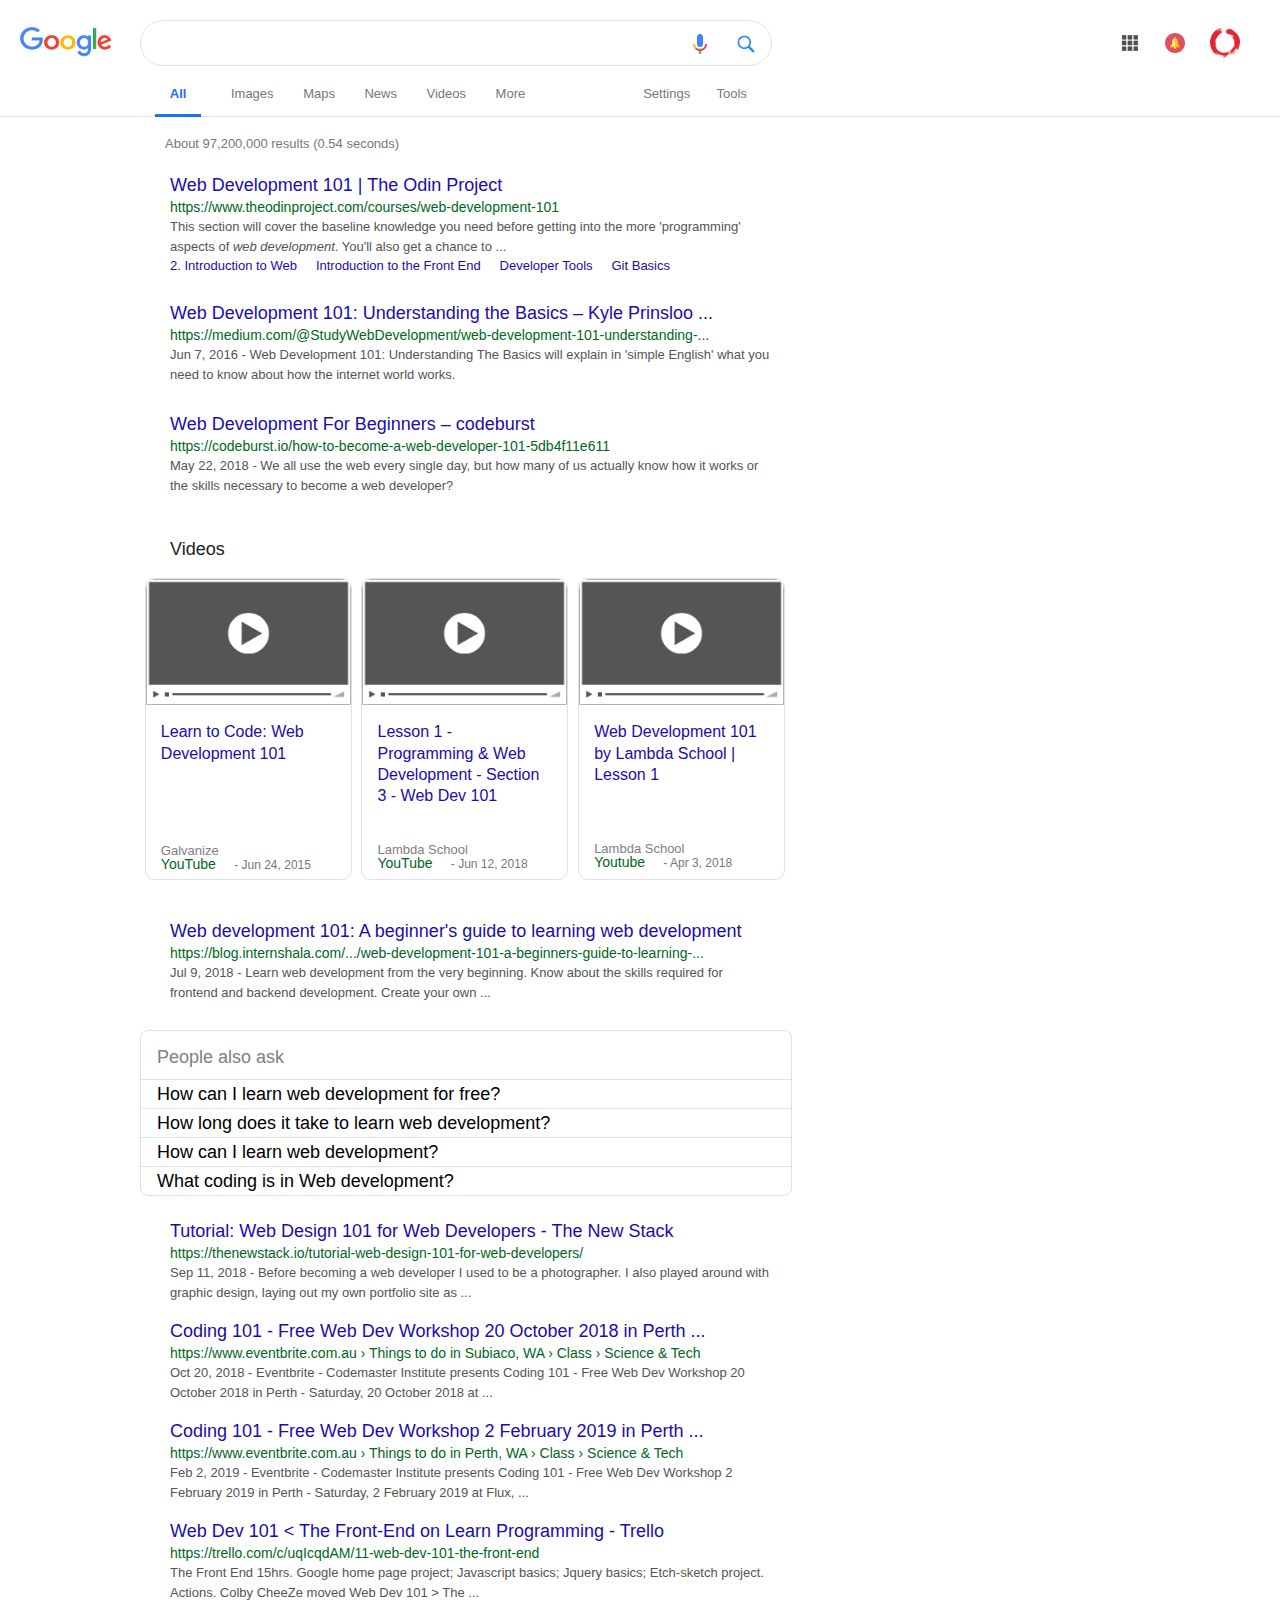
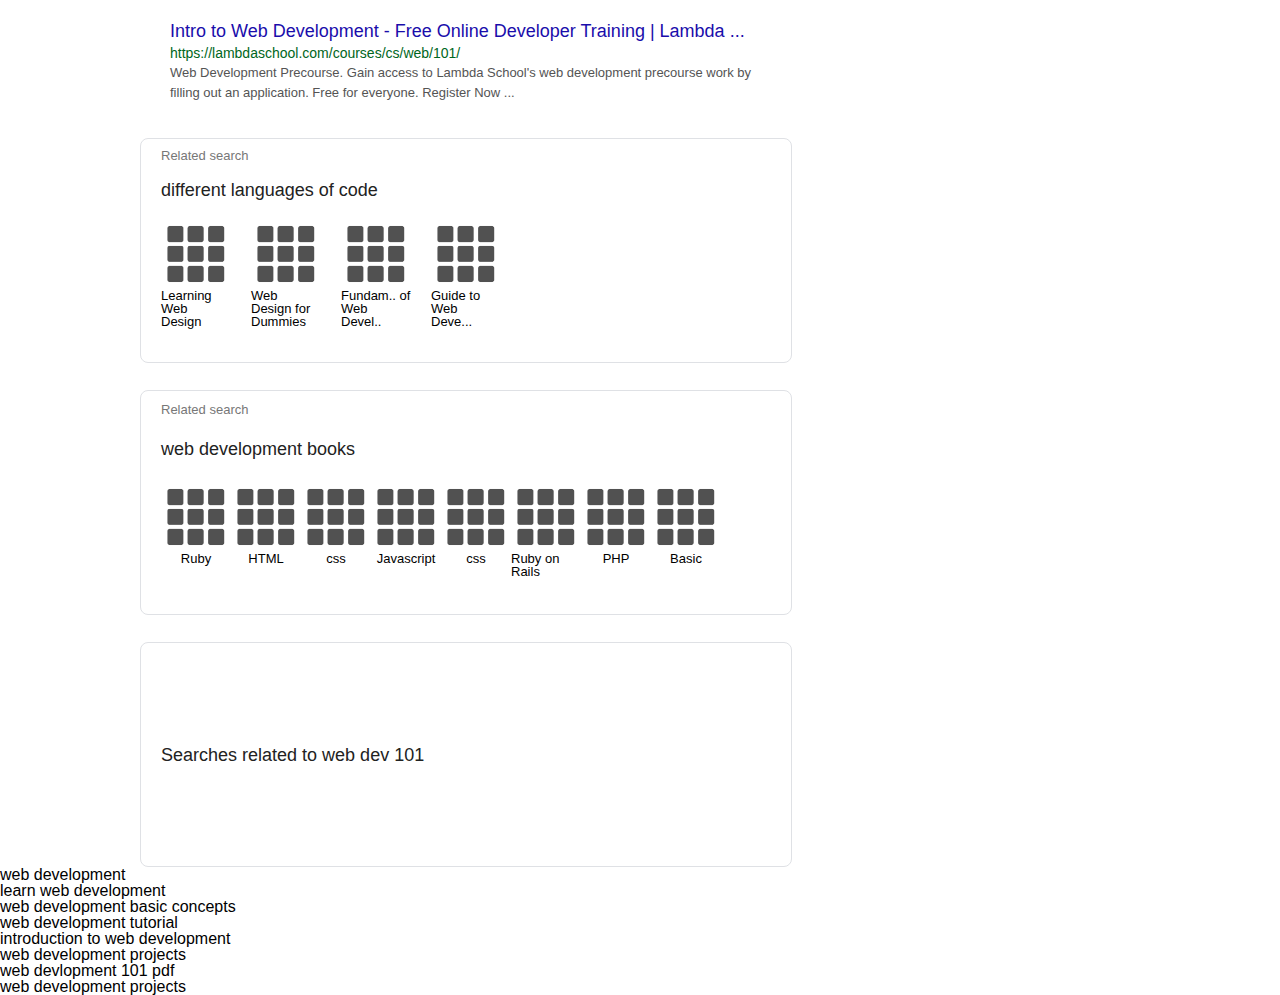
<file: index.html>
<!DOCTYPE html>
<html lang="en" dir="ltr">
  <head>
    <meta charset="utf-8">
    <link rel="stylesheet" href="style.css">
    <title>web dev 101 - Google Search</title>
  </head>
  <body>
    <!-- Header -->
    <div class="top-foot">
      <div class="">
        <img class="logo" src="img/logo.png" alt="">
      </div>
      <div class="search-border">
        <form class="" action="index.html" method="post">
          <input type="text" name="" value="">
        </form>
        <button type="button" name="button"><img class="searchicon-a"src="img/mic.png" alt=""></button>
        <button type="button" name="button"><img class="searchicon-b"src="img/mag.png" alt=""></button>
      </div>
      <div class="headicon">
        <img class="navicon " src="img/grid-menu.png" alt="">
        <img class="navicon" src="img/bell.png" alt="">
        <img class="navicon navicon1" src="img/circle.png" alt="">
      </div>
    </div>

    <div class="foot-bottom">
      <nav class="navleft">
        <ul>
          <li class="selected">All</li>
          <li>Images</li>
          <li>Maps</li>
          <li>News</li>
          <li>Videos</li>
          <li>More</li>
        </ul>
      </nav>
      <nav class="navright">
        <ul>
          <li>Settings</li>
          <li>Tools</li>
        </ul>
      </nav>
    </div>

    <div class="result-no">
      <p>About 97,200,000 results (0.54 seconds)</p>
    </div>

    <!-- Main -->
    <main>
      <div class="first3 art-results">
        <article class="art1">
          <h2><a href="#">Web Development 101 | The Odin Project</a></h2>
          <p class="domain">https://www.theodinproject.com/courses/web-development-101</p>
          <p class="disc">This section will cover the baseline knowledge you need before getting into the more 'programming' aspects of <em>web development</em>. You'll also get a chance to ...</p>
          <ul class ="keywords">
            <li>2. Introduction to Web</li>
            <li>Introduction to the Front End</li>
            <li>Developer Tools</li>
            <li>Git Basics</li>
          </ul>
        </article>
        <article class="art2">
          <h2><a href="#">Web Development 101: Understanding the Basics – Kyle Prinsloo ...</a></h2>
          <p class="domain">https://medium.com/@StudyWebDevelopment/web-development-101-understanding-...
          </p>
          <p class="disc">Jun 7, 2016 - Web Development 101: Understanding The Basics will explain in 'simple English' what you need to know about how the internet world works.</p>
        </article>
        <article class="art3">
          <h2><a href="#">Web Development For Beginners – codeburst</a></h2>
          <p class="domain">https://codeburst.io/how-to-become-a-web-developer-101-5db4f11e611
          </p>
          <p class="disc">May 22, 2018 - We all use the web every single day, but how many of us actually know how it works or the skills necessary to become a web developer?</p>
        </article>
      </div>
      <div class="video">
        <h3>Videos</h3>
      </div>
      <div class="video-arts">
        <article class="video-a">
          <img class="vid-a"src="img/vid.png" alt="">
          <h2>Learn to Code: Web Development 101</h2>
          <p class="accountname acc1">Galvanize</p>
          <p class="a-date"><span>YouTube</span> - Jun 24, 2015</p>
        </article>
        <article class="video-a">
          <img class="vid-a"src="img/vid.png" alt="">
          <h2>Lesson 1 - Programming & Web Development - Section 3 - Web Dev 101</h2>
          <p class="accountname acc2">Lambda School</p>
          <p class="a-date"><span>YouTube</span> - Jun 12, 2018</p>
        </article>
        <article class="video-a">
          <img class="vid-a"src="img/vid.png" alt="">
          <h2>Web Development 101 by Lambda School | Lesson 1</h2>
          <p class="accountname acc3">Lambda School</p>
          <p class="a-date"><span>Youtube</span> - Apr 3, 2018</p>
        </article>


      </div>

      <div class="center-a art-results">
        <article class="art1">
          <h2><a href="#">Web development 101: A beginner's guide to learning web development</a></h2>
          <p class="domain">https://blog.internshala.com/.../web-development-101-a-beginners-guide-to-learning-...
          </p>
          <p class="disc">Jul 9, 2018 - Learn web development from the very beginning. Know about the skills required for frontend and backend development. Create your own ...</p>
          </article>
      </div>

      <div class="table-result">
        <div class="thead">
          <h2>People also ask</h2>
        </div>
        <div class="trow">
          <h4>How can I learn web development for free?</h4>
        </div>
        <div class="trow">
          <h4>How long does it take to learn web development?</h4>
        </div>
        <div class="trow">
          <h4>How can I learn web development?</h4>
        </div>
        <div class="trow">
          <h4>What coding is in Web development?</h4>
        </div>
      </div>


      <div class="center-b art-results">
        <article class="art1">
          <h2><a href="#">Tutorial: Web Design 101 for Web Developers - The New Stack</a></h2>
          <p class="domain">https://thenewstack.io/tutorial-web-design-101-for-web-developers/
          </p>
          <p class="disc">Sep 11, 2018 - Before becoming a web developer I used to be a photographer. I also played around with graphic design, laying out my own portfolio site as ...</p>
        </article>
        <article class="art1">
          <h2><a href="#">Coding 101 - Free Web Dev Workshop 20 October 2018 in Perth ...</a></h2>
          <p class="domain">https://www.eventbrite.com.au › Things to do in Subiaco, WA › Class › Science & Tech</p>
          <p class="disc">Oct 20, 2018 - Eventbrite - Codemaster Institute presents Coding 101 - Free Web Dev Workshop 20 October 2018 in Perth - Saturday, 20 October 2018 at ...</p>
        </article>
        <article class="art1">
          <h2><a href="#">Coding 101 - Free Web Dev Workshop 2 February 2019 in Perth ...</a></h2>
          <p class="domain">https://www.eventbrite.com.au › Things to do in Perth, WA › Class › Science & Tech
          </p>
          <p class="disc">Feb 2, 2019 - Eventbrite - Codemaster Institute presents Coding 101 - Free Web Dev Workshop 2 February 2019 in Perth - Saturday, 2 February 2019 at Flux, ...</p>
        </article>
        <article class="art1">
          <h2><a href="#">Web Dev 101 &lt The Front-End on Learn Programming - Trello</a></h2>
          <p class="domain">https://trello.com/c/uqIcqdAM/11-web-dev-101-the-front-end</p>
          <p class="disc">The Front End 15hrs. Google home page project; Javascript basics; Jquery basics; Etch-sketch project. Actions. Colby CheeZe moved Web Dev 101 &gt The ...</p>
        </article>
        <article class="art1">
          <h2><a href="#">Intro to Web Development - Free Online Developer Training | Lambda ...</a></h2>
          <p class="domain">https://lambdaschool.com/courses/cs/web/101/
          </p>
          <p class="disc">Web Development Precourse. Gain access to Lambda School's web development precourse work by filling out an application. Free for everyone. Register Now ...</p>
          </article>
      </div>

      <div class="books">
        <p class="relsearch">Related search</p>
        <h3>different languages of code</h3>
        <ul class="booklist">
          <li class="book1"> <img src="img/grid-menu.png" alt="">Learning Web Design</li>
          <li class="book1"><img src="img/grid-menu.png" alt="">Web Design for Dummies</li>
          <li class="book1"><img src="img/grid-menu.png" alt="">Fundam.. of Web Devel..</li>
          <li class="book1"><img src="img/grid-menu.png" alt="">Guide to Web Deve...</li>
        </ul>
      </div>

      <div class="books">
        <p class="relsearch">Related search</p>
        <h3>web development books</h3>
        <ul class="booklist m2">
          <li class="book1"> <img src="img/grid-menu.png" alt="">Ruby</li>
          <li class="book1"><img src="img/grid-menu.png" alt="">HTML</li>
          <li class="book1"><img src="img/grid-menu.png" alt="">css</li>
          <li class="book1"><img src="img/grid-menu.png" alt="">Javascript</li>
          <li class="book1"><img src="img/grid-menu.png" alt="">css</li>
          <li class="book1"><img src="img/grid-menu.png" alt="">Ruby on Rails</li>
          <li class="book1"><img src="img/grid-menu.png" alt="">PHP</li>
          <li class="book1"><img src="img/grid-menu.png" alt="">Basic</li>
        </ul>
      </div>

      <div class="books">
        <h3>Searches related to web dev 101</h3>
      </div>
      <div class="relatedsearch">
        <ul>
          <li>web development</li>
          <li>learn web development</li>
          <li>web development basic concepts</li>
          <li>web development tutorial</li>
        </ul>
        <ul>
          <li>introduction to web development</li>
          <li>web development projects</li>
          <li>web devlopment 101 pdf</li>
          <li>web development projects </li>
        </ul>

      </div>


    </main>
    <!-- Footer -->
  </body>
</html>
</file>
<file: style.css>
/*
html5doctor.com Reset Stylesheet
v1.6.1
Last Updated: 2010-09-17
Author: Richard Clark - http://richclarkdesign.com
Twitter: @rich_clark
*/

html, body, div, span, object, iframe,
h1, h2, h3, h4, h5, h6, p, blockquote, pre,
abbr, address, cite, code,
del, dfn, em, img, ins, kbd, q, samp,
small, strong, sub, sup, var,
b, i,
dl, dt, dd, ol, ul, li,
fieldset, form, label, legend,
table, caption, tbody, tfoot, thead, tr, th, td,
article, aside, canvas, details, figcaption, figure,
footer, header, hgroup, menu, nav, section, summary,
time, mark, audio, video {
    margin:0;
    padding:0;
    border:0;
    outline:0;
    font-size:100%;
    vertical-align:baseline;
    background:transparent;
}

body {
    line-height:1;
}

article,aside,details,figcaption,figure,
footer,header,hgroup,menu,nav,section {
    display:block;
}

nav ul {
    list-style:none;
}

blockquote, q {
    quotes:none;
}

blockquote:before, blockquote:after,
q:before, q:after {
    content:'';
    content:none;
}

a {
    margin:0;
    padding:0;
    font-size:100%;
    vertical-align:baseline;
    background:transparent;
}

/* change colours to suit your needs */
ins {
    background-color:#ff9;
    color:#000;
    text-decoration:none;
}

/* change colours to suit your needs */
mark {
    background-color:#ff9;
    color:#000;
    font-style:italic;
    font-weight:bold;
}

del {
    text-decoration: line-through;
}

abbr[title], dfn[title] {
    border-bottom:1px dotted;
    cursor:help;
}

table {
    border-collapse:collapse;
    border-spacing:0;
}

/* change border colour to suit your needs */
hr {
    display:block;
    height:1px;
    border:0;
    border-top:1px solid #cccccc;
    margin:1em 0;
    padding:0;
}

input, select {
    vertical-align:middle;
}

/* My Code */
body{
  font-family: arial, sans-serif;

}
.top-foot{
  display: flex;
  justify-content: space-between;
  padding: 20px;
  align-items: center;
  margin-right: 20px;
}

.logo{
  width: 92px;
  height: 30px;
}

input{
  width: 522px;
  border: none;
}


.search-border{
  display: flex;
  border: 1px solid black;
  width: 630px;
  height: 44px;
  justify-content: space-around;
  align-items: center;
  border-radius: 24px;
  border: solid 1px #dfe1e5;
  margin-right: 320px;
}

.searchicon-a{
  margin-top: 5px;
  width: 14px;
}

.searchicon-b{
  margin-top: 4px;
  width: 25px;
}

button {
background: transparent;
border: none;
}

.headicon{
  display: flex;
  height: 20px;
  width: 120px;
  justify-content: space-between;
}

.navicon{
  width: 20px;
}
.navicon1{
  width: 30px;
  height: 30px;
  align-self: center;
}

.foot-bottom {
   display: flex;
   margin: 0 140px;
   color: #777;
   font-size: 13px;
   height: 20px;
   line-height: 15px;
   padding-bottom: 10px;
}

.navleft ul{
  display: flex;
  list-style: none;
  width: 400px;
  justify-content: space-around;

}

.navright ul{
  display: flex;
  list-style: none;
  justify-content: space-around;
  width: 130px;
  margin-left: 90px;
}

.selected {
  font-weight: bold;
  color: #1A73EB;
  border-bottom: 3px solid #1A73EB;
  padding-bottom: 13px;
  padding-right: 15px;
  padding-left: 15px;
}

.result-no{
  font-size: 13px;
  color: #777;
  padding-top: 10px;
  border-top: solid 1px #dfe1e5;
  height: 18px;

}

.result-no p{
  margin-left: 165px;
  margin-top: 10px;
}

.first3{
  height: 350px;
}

.art-results{
  line-height: 1.33;
  justify-content: space-around;
  margin: 15px 0 0 170px;
  display: flex;
  flex-flow: column wrap;
  width: 600px;
}


h2 {
  font-size: 18px;
  line-height: 1.33;
  text-decoration: none;
  color: #1a0dab;
  font-weight: 400;
}

h2:hover{
  text-decoration: underline;

}

a{
  text-decoration: none;
  color: inherit;
}

.domain{
  color: rgb(0, 102, 33);
  font-size: 14px;
}

.disc {
  font-size: 13px;
  color: rgb(84, 84, 84);
  line-height: 20px;

}

.article {
  display: flex;
  flex-direction: column;
}

.keywords {
    list-style:none;
    display: flex;
    font-size: 13px;
    color: #1a0dab;
    justify-content: space-between;
    width: 500px;
}

h3{
  margin: 30px 0 20px 170px;
  font-size: 18px;
  font-weight: normal;
  color: rgb(34, 34, 34);
}

.video-arts{
  display: flex;
  justify-content: space-around;
  width: 650px;
  margin-left: 140px;
  margin-bottom: 40px;

}

.video-a{
  border: 1px solid #dfe1e5;
  border-radius: 10px;
  height: 300px;
  width:205px;
}

.vid-a {
  width: inherit;
  border-radius: 10px 10px 0 0;
  border-bottom: none;
}

.video-a h2 {
  font-size: 16px;
  margin: 13px 15px;
}

.accountname{
  font-size: 13px;
  color: #808080;
  margin: 0 15px;
}

.acc1{
  margin-top: 80px;
}

.acc2{
  margin-top: 37px;
}

.acc3{
  margin-top: 57px;
}

span {
  color: rgb(0, 102, 33);
  font-size: 14px;
  margin: 10px 15px;
}

.a-date {
  font-size: 12px;
  color: #777;
}


.table-result{
  border : 1px solid #dfe1e5;
  width: 650px;
  border-radius: 8px;
  margin-left: 140px;
  margin-top: 27px;
}

.thead{
  font-size: 20px;
  padding: 15px 16px 10px;

}

.thead h2{
  color: #808080;
}

.trow{
  padding: 5px 16px;
  border-top: 1px solid #dfe1e5;

}

.trow h4{
  font-size: 18px;
  font-weight: normal;
}

.center-b{
  height: 500px;
  }

  .books{
    border : 1px solid #dfe1e5;
    width: 650px;
    border-radius: 8px;
    margin-left: 140px;
    margin-top: 27px;
    display: flex;
    flex-direction: column;
    justify-content: space-around;
    height: 223px;
  }
  .booklist{
    display: flex;
    font-size: 13px;
    list-style: none;
    padding-left: 20px;
    width: 330px;
    justify-content: space-between;

  }
  .relsearch{
    font-size: 13px;
    color: rgb(119, 119, 119);
    padding-left: 20px;
  }
  .books img{
    width: 70px;
  }

  .book1{
    display: flex;
    flex-flow: column wrap;
    width: 60px;
    margin-bottom: 25px;
    align-items: center;

  }

  .books h3{
    margin: 0;
    padding: 0 0 0  20px;
  }

  .m2{
    width: 550px;
  }
</file>
